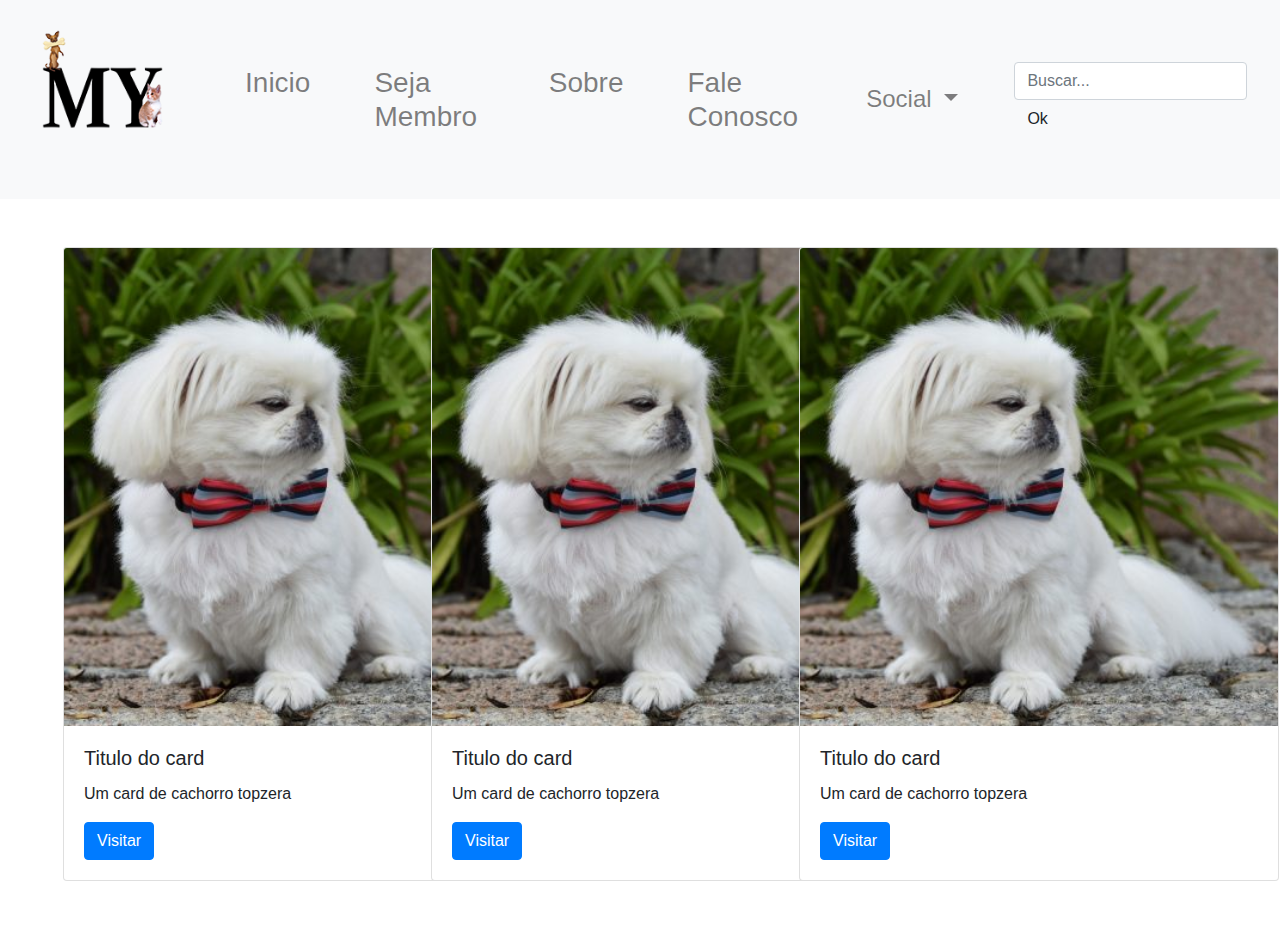
<file: index.html>
<!doctype html>
<html lang="en">
  <head>
    <!-- Required meta tags -->
    <meta charset="utf-8">
    <meta name="viewport" content="width=device-width, initial-scale=1, shrink-to-fit=no">

    <!-- Bootstrap CSS -->
    <link rel="stylesheet" href="https://stackpath.bootstrapcdn.com/bootstrap/4.3.1/css/bootstrap.min.css" integrity="sha384-ggOyR0iXCbMQv3Xipma34MD+dH/1fQ784/j6cY/iJTQUOhcWr7x9JvoRxT2MZw1T" crossorigin="anonymous">

    <link rel="stylesheet" type="text/css" href="_css/estilo.css">

    <title>MyPet - Menu Principal</title>
  </head>
  <body>

  	<nav class="navbar navbar-expand-lg navbar-light bg-light">


  		

  		
  		<a class="navbar-brand mr-5" href=""><img src="_images/pets.png" class="img-fluid" alt="responsive image"  /></a>

  		<button class="navbar-toggler" type="button" data-toggle="collapse" data-target="#navbarSite">
  			<span class="navbar-toggler-icon"></span>
  		</button>

  		<div class="collapse navbar-collapse" id="navbarSite">
  			
  			<ul class="navbar-nav mr-auto h3">

  				<li class="nav-item mr-sm-5">					
  					<a class="nav-link " href="index.html">Inicio</a>
  				</li>
  				<li class="nav-item mr-sm-5">					
  					<a class="nav-link " href="sejamembro.html">Seja Membro</a>
  				</li>
  				<li class="nav-item mr-sm-5">					
  					<a class="nav-link " href="sobre.html">Sobre</a>
  				</li>
          <li class="nav-item mr-sm-5">         
            <a class="nav-link " href="sobre.html">Fale Conosco</a>
          </li>


  			</ul>
          

  			<ul class="navbar-nav ml-auto mr-sm-5 h4">
  				
  				<li class="nav-item dropdown">
  					
  					<a class="nav-link dropdown-toggle "href="#" data-toggle="dropdown" id="navdrop">
  						Social
  					</a>
  					<div class="dropdown-menu">
  						<a class="dropdown-item" href="http://facebook.com.br">Facebook</a>
  						<a class="dropdown-item" href="http://twitter.com.br">Twitter</a>
  						<a class="dropdown-item" href="http://instagram.com.br">Instagram</a>
  					</div>

  				</li>

  			</ul>

  			<form class="form-inline">
  				<input class="form-control mr-3" type="search" placeholder="Buscar..." >
  				<button class="btn btn-default" type="submit">Ok</button>
  			</form>
  		

  		</div>

  	</nav>





 
  	<div class="row mb-5 mt-5 mx-auto">
  		
  		<div class="col-sm-3 ml-5">
  			
  			<div class="card" style="width: 30rem;">

  				<img class="card-img-top img-responsive" src="_images/cachorrocard.png" alt="imagem de capa do card">

  					<div class="card-body">

  						<h5 class="card-title"> Titulo do card </h5>

  						<p class="card-text">Um card de cachorro topzera</p>

  						<a href="#" class="btn btn-primary">Visitar</a>

  					</div>

  			</div>


  		</div>

  		<div class="col-sm-3 ml-5">
  			
  			<div class="card" style="width: 30rem;">

  				<img class="card-img-top img-responsive" src="_images/cachorrocard.png" alt="imagem de capa do card">

  					<div class="card-body">

  						<h5 class="card-title"> Titulo do card </h5>

  						<p class="card-text">Um card de cachorro topzera</p>

  						<a href="#" class="btn btn-primary">Visitar</a>

  					</div>

  			</div>

  		</div>

  		<div class="col-sm-3 ml-5">
  			
  			<div class="card" style="width: 30rem;">

  				<img class="card-img-top img-responsive" src="_images/cachorrocard.png" alt="imagem de capa do card">

  					<div class="card-body">

  						<h5 class="card-title"> Titulo do card </h5>

  						<p class="card-text">Um card de cachorro topzera</p>

  						<a href="#" class="btn btn-primary">Visitar</a>

  					</div>

  			</div>


  		</div>


  		

  	</div>




















    
    <script src="https://code.jquery.com/jquery-3.3.1.slim.min.js" integrity="sha384-q8i/X+965DzO0rT7abK41JStQIAqVgRVzpbzo5smXKp4YfRvH+8abtTE1Pi6jizo" crossorigin="anonymous"></script>
    <script src="https://cdnjs.cloudflare.com/ajax/libs/popper.js/1.14.7/umd/popper.min.js" integrity="sha384-UO2eT0CpHqdSJQ6hJty5KVphtPhzWj9WO1clHTMGa3JDZwrnQq4sF86dIHNDz0W1" crossorigin="anonymous"></script>
    <script src="https://stackpath.bootstrapcdn.com/bootstrap/4.3.1/js/bootstrap.min.js" integrity="sha384-JjSmVgyd0p3pXB1rRibZUAYoIIy6OrQ6VrjIEaFf/nJGzIxFDsf4x0xIM+B07jRM" crossorigin="anonymous"></script>
  </body>
</html>
</file>
<file: _css/estilo.css>
#slide {
	max-width: 1080px;
	margin: 0 auto;
	margin-top: 20px;
}
</file>
